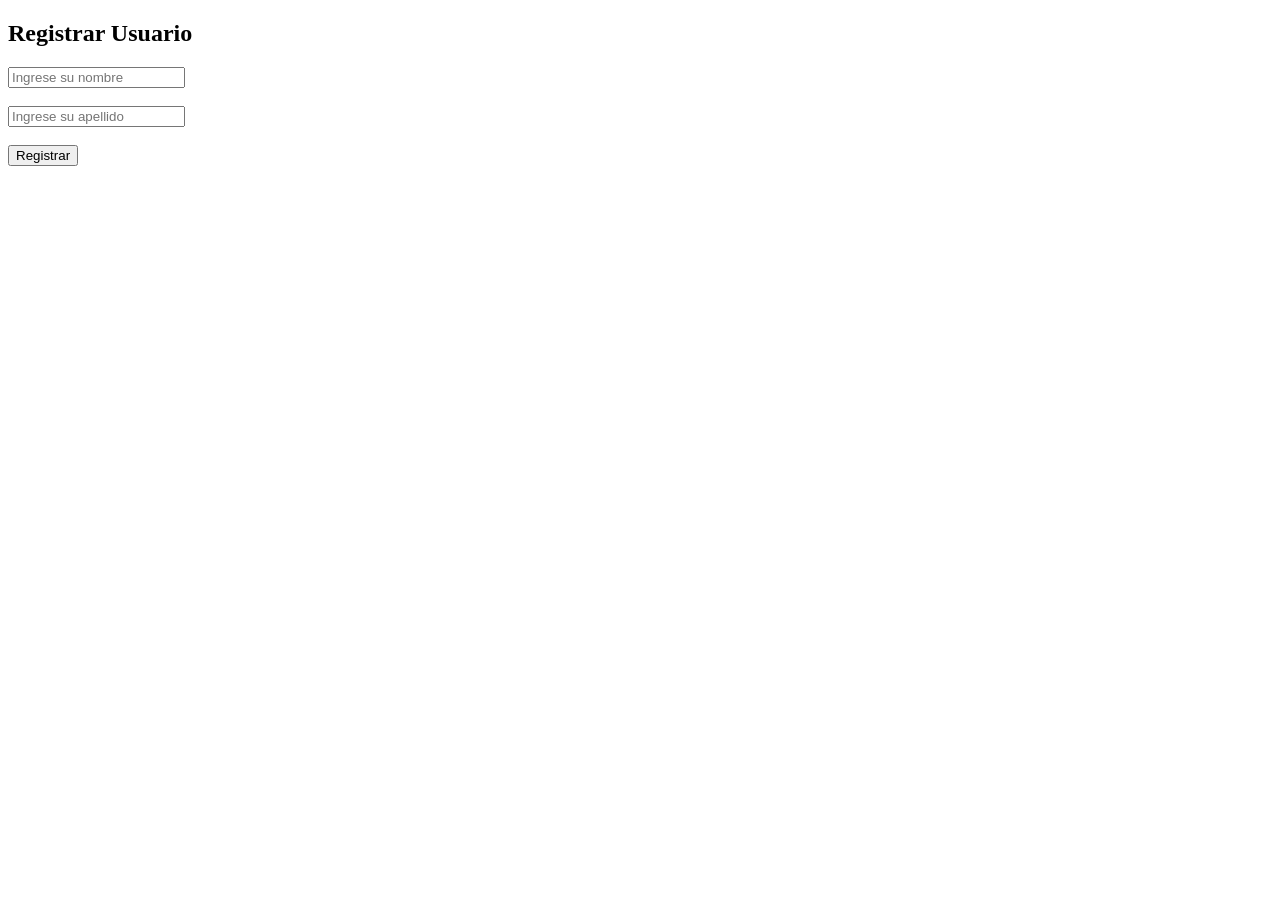
<file: tp-1/ejercicio-1/index.html>
<!DOCTYPE html>
<html lang="es">
<head>
    <meta charset="UTF-8">
    <title>Registro con Web Components</title>
</head>
<body>

    <h2>Registrar Usuario</h2>

    <registro-usuario></registro-usuario>

    <script src="registro.js"></script>
</body>
</html>
</file>
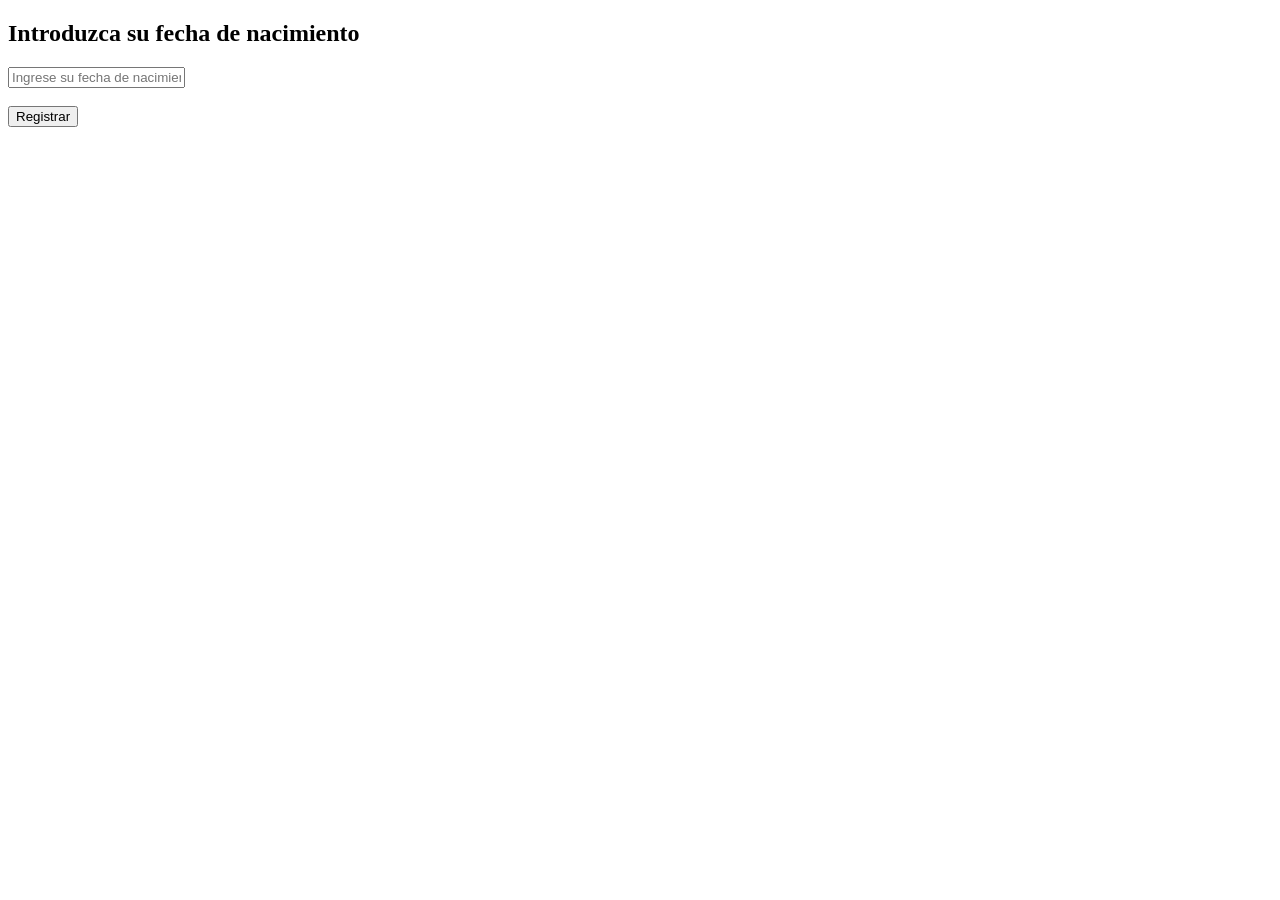
<file: tp-1/ejercicio-2/index.html>
<!DOCTYPE html>
<html lang="es">
<head>
    <meta charset="UTF-8">
    <title>Fecha de nacimiento</title>
</head>
<body>

    <h2>Introduzca su fecha de nacimiento</h2>

    <registro-usuario></registro-usuario>

    <script src="script.js"></script>
</body>
</html>
</file>
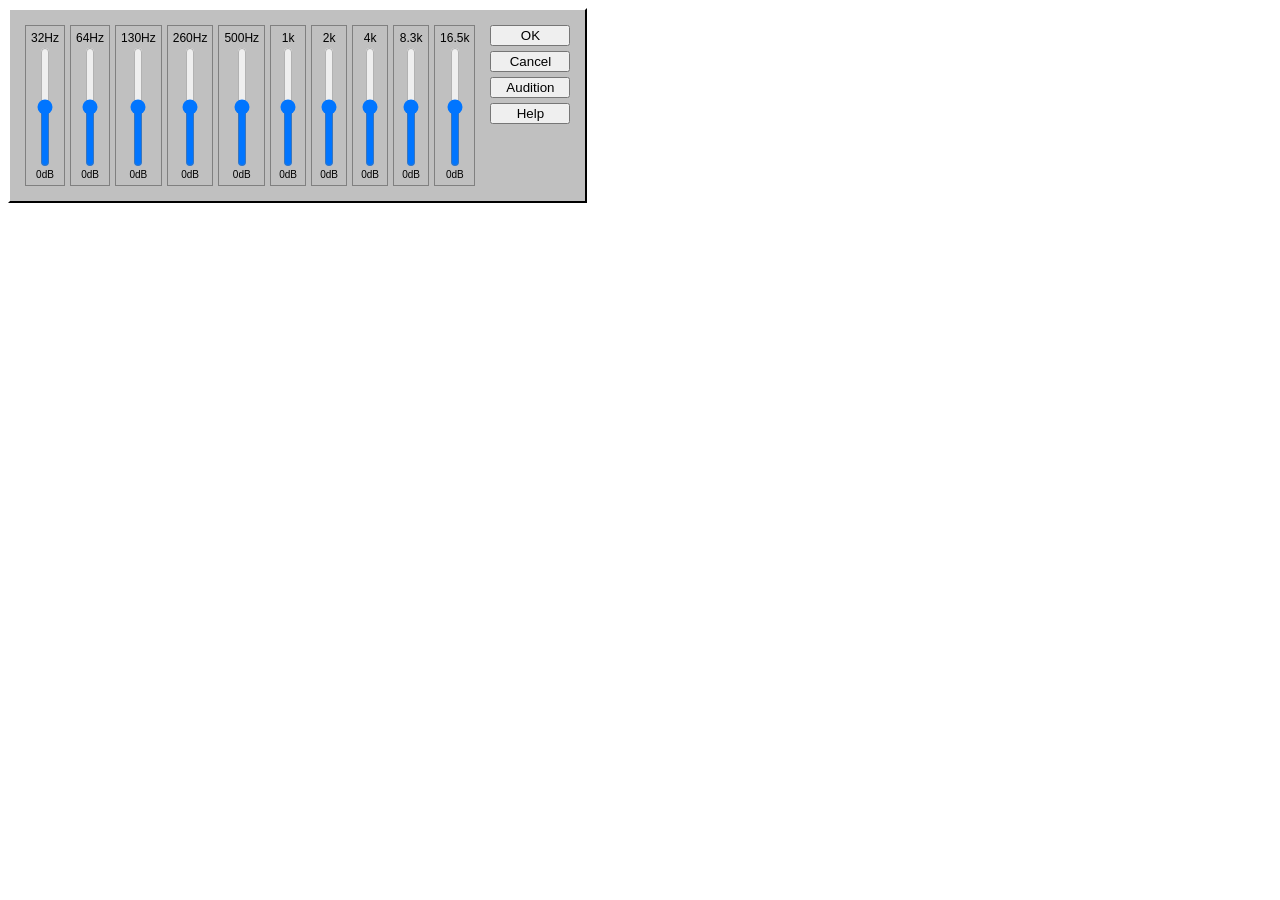
<file: tp-1/ejercicio-3/index.html>
<!DOCTYPE html>
<html lang="es">
<head>
    <meta charset="UTF-8">
    <meta name="viewport" content="width=device-width, initial-scale=1.0">
    <title>Equalizador Gráfico</title>
    <script src="script.js" defer></script>
</head>
<body>

    <equalizador-grafico></equalizador-grafico>

</body>
</html>
</file>
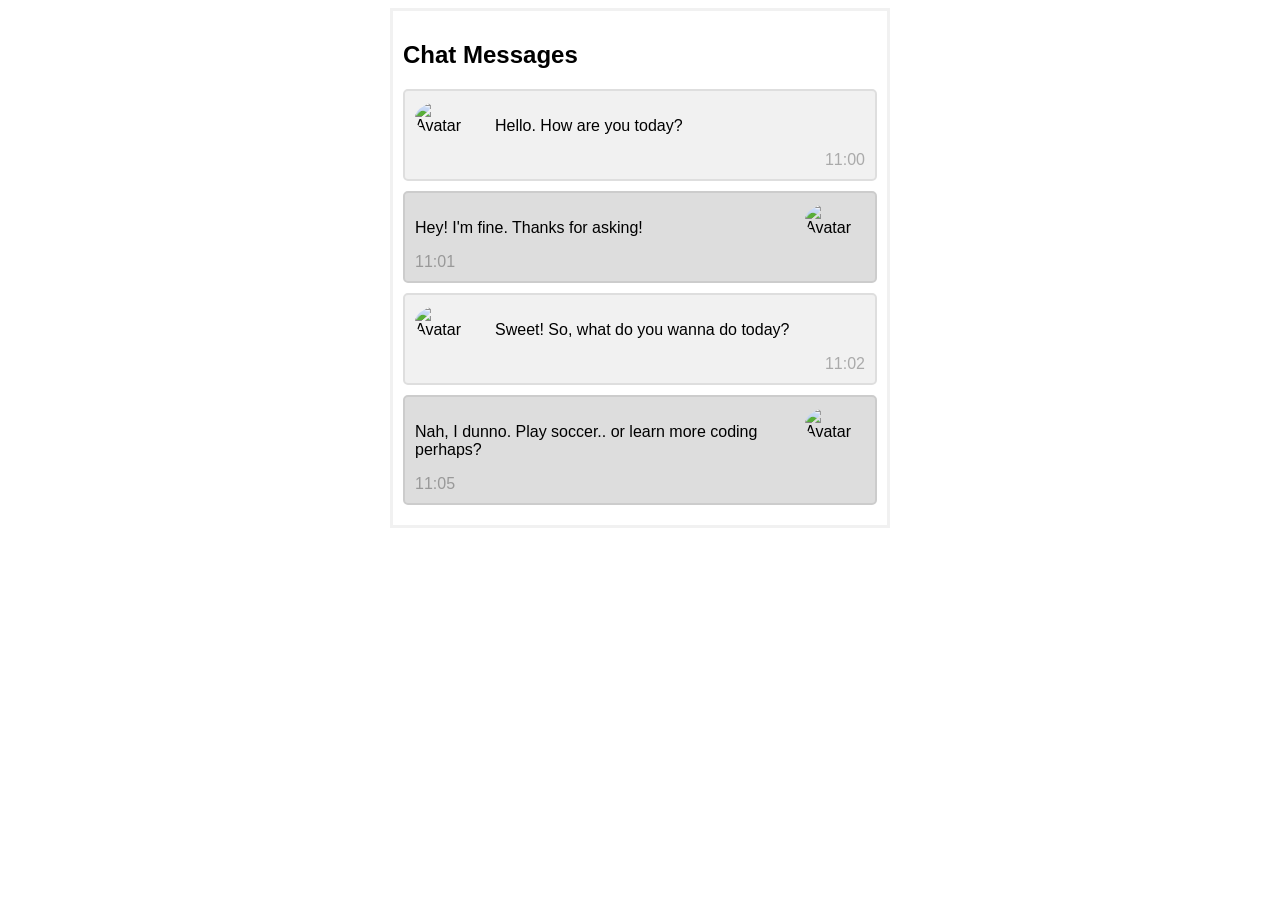
<file: tp-1/ejercicio-4/index.html>
<!DOCTYPE html>
<html lang="es">
<head>
    <meta charset="UTF-8">
    <meta name="viewport" content="width=device-width, initial-scale=1.0">
    <title>Ejercicio 4 - Chat Component</title>
    
    <script src="script.js" defer></script>
</head>
<body>

    <chat-component></chat-component>

</body>
</html>
</file>
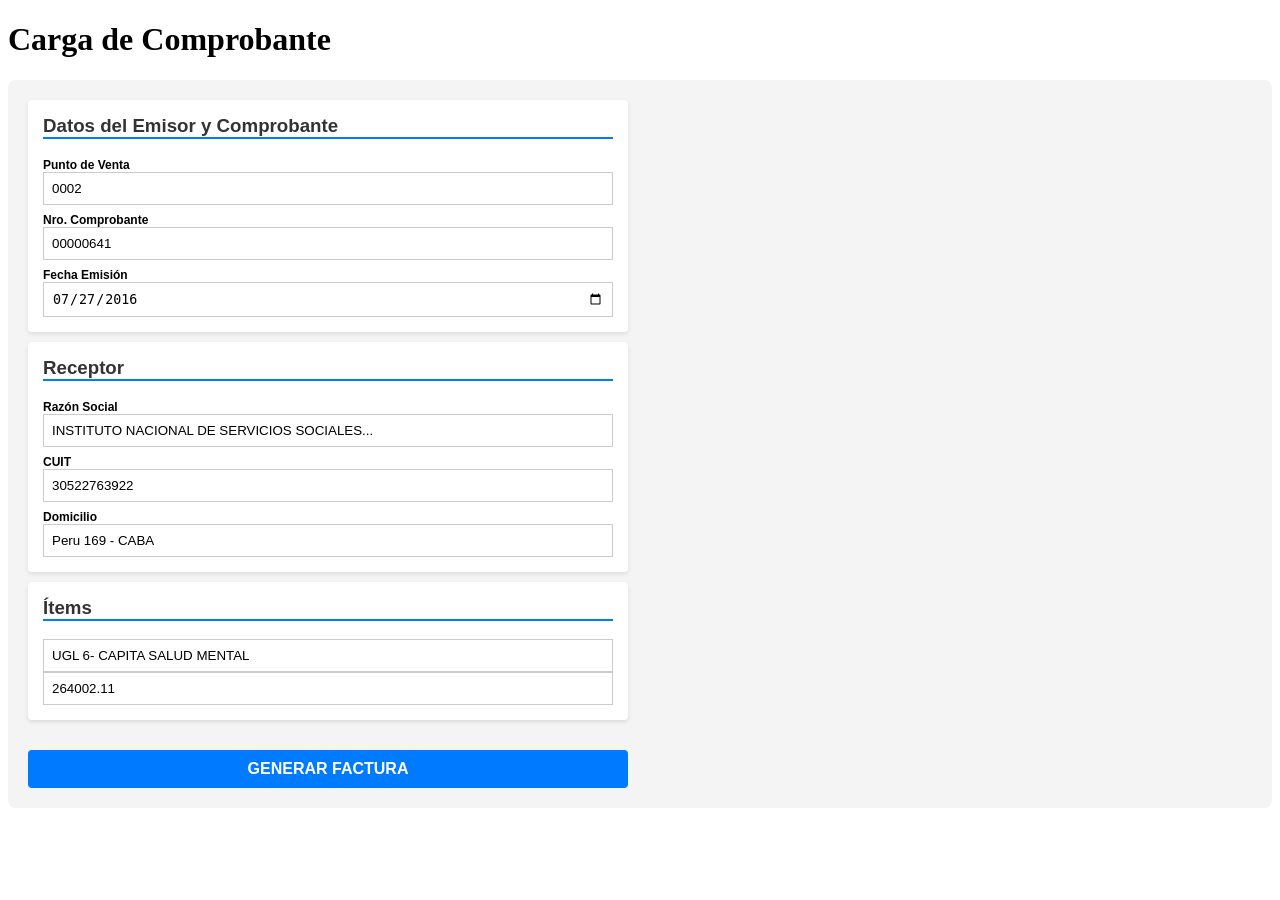
<file: tp-1/ejercicio-5a/index.html>
<!DOCTYPE html>
<html lang="es">
<head>
    <meta charset="UTF-8">
    <title>Generador de Factura AFIP</title>
</head>
<body>
    <h1>Carga de Comprobante</h1>
    <afip-form></afip-form>
    <script src="AfipForm.js"></script>
</body>
</html>
</file>
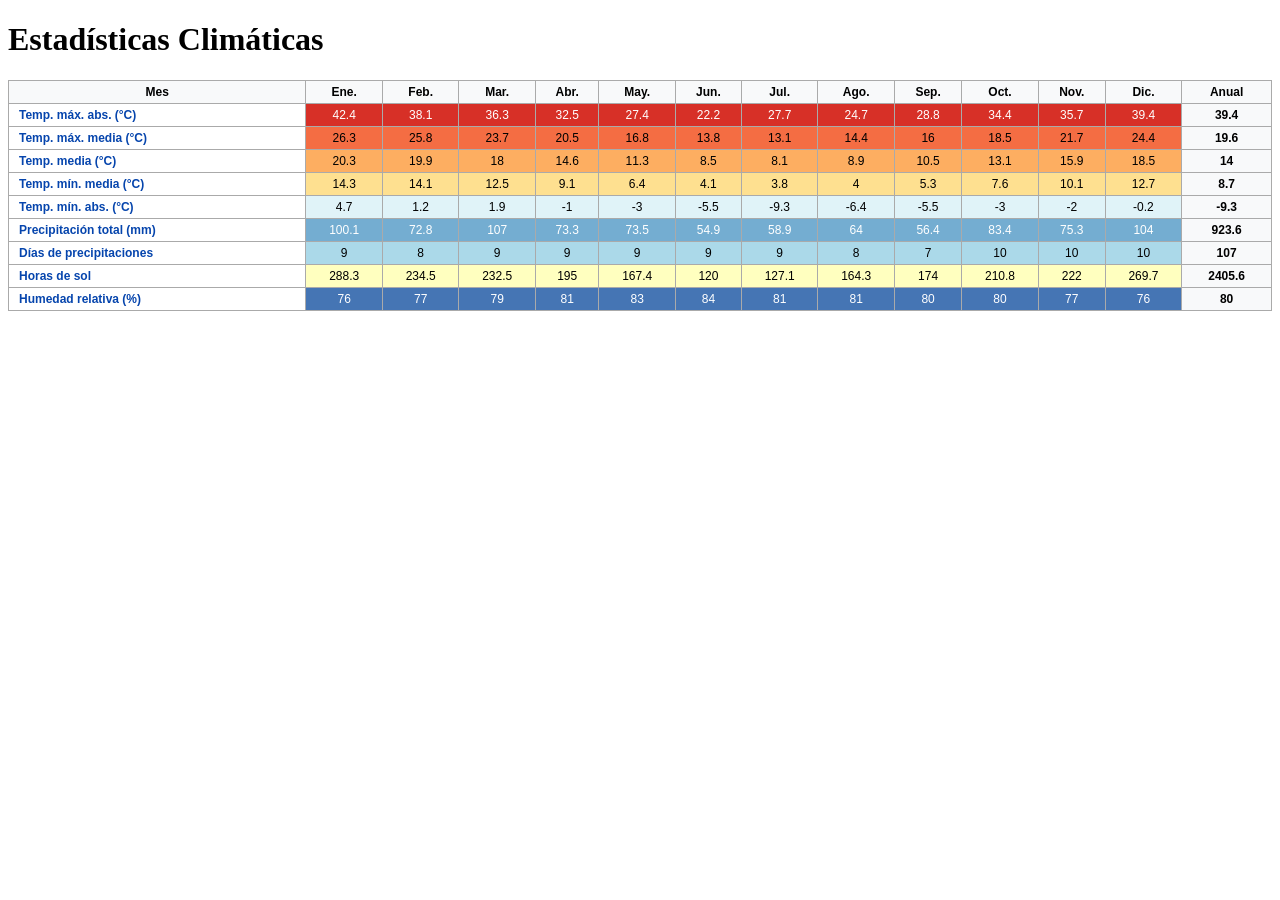
<file: tp-1/ejercicio-6/index.html>
<!DOCTYPE html>
<html lang="es">
<head>
    <meta charset="UTF-8">
    <title>Clima en Mar del Plata</title>
    <!-- Agregamos defer para asegurar que el script se ejecute cuando el HTML esté completamente leído -->
    <script src="ClimaMDP.js" defer></script>
</head>
<body>

    <h1>Estadísticas Climáticas</h1>
    
    <!-- Este es el punto de entrada en el DOM para tu componente -->
    <clima-mdp></clima-mdp>

</body>
</html>
</file>
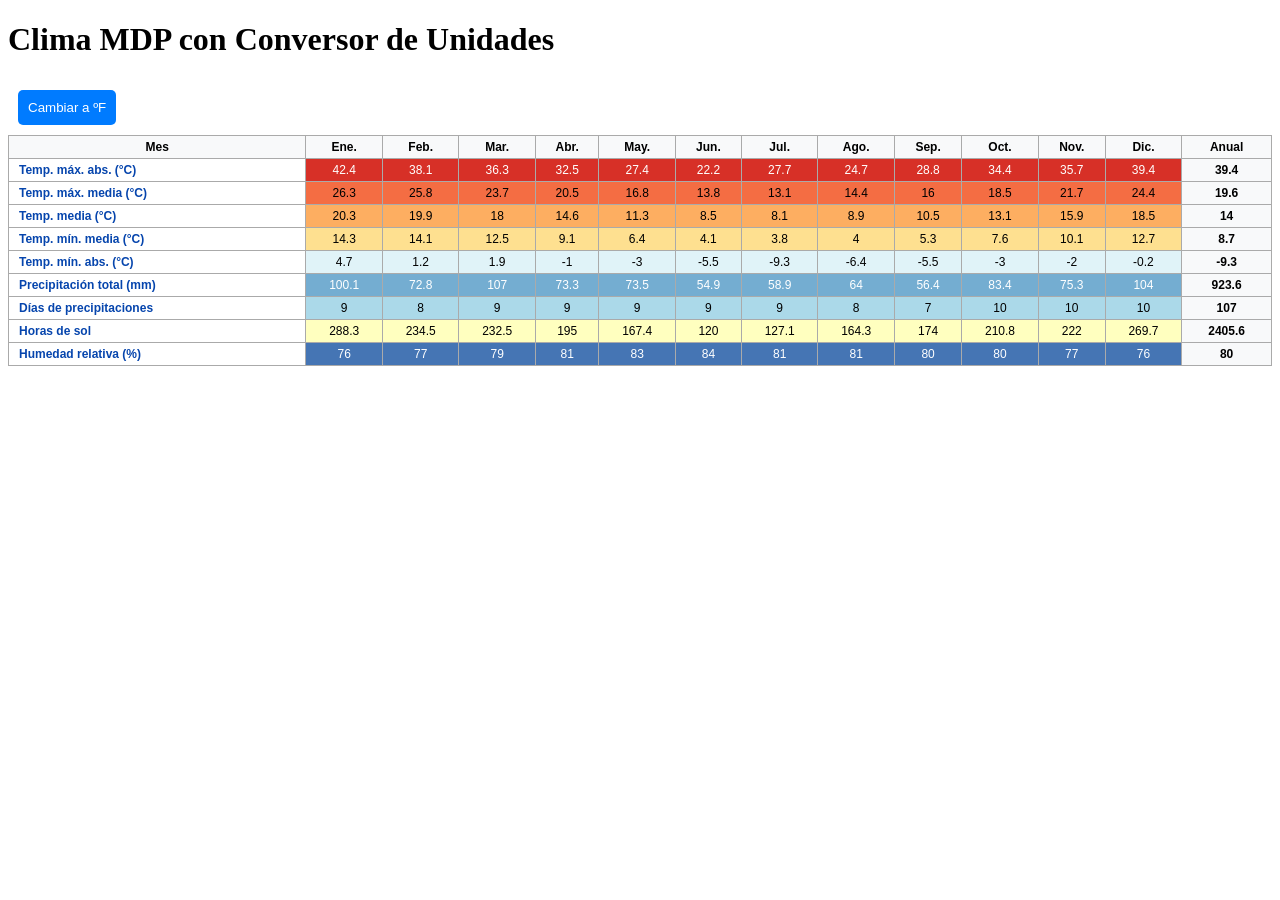
<file: tp-1/ejercicio-7/index.html>
<!DOCTYPE html>
<html lang="es">
<head>
    <meta charset="UTF-8">
    <title>Ejercicio 7 - Extensión de Componente</title>
    <!-- Agregamos defer a ambos para asegurar el orden correcto de carga y ejecución -->
    <script src="../ejercicio-6/ClimaMDP.js" defer></script>
    <script src="ClimaExtendido.js" defer></script>
</head>
<body>

    <h1>Clima MDP con Conversor de Unidades</h1>

    <!-- El punto de entrada de tu componente extendido -->
    <clima-extendido></clima-extendido>

</body>
</html>
</file>
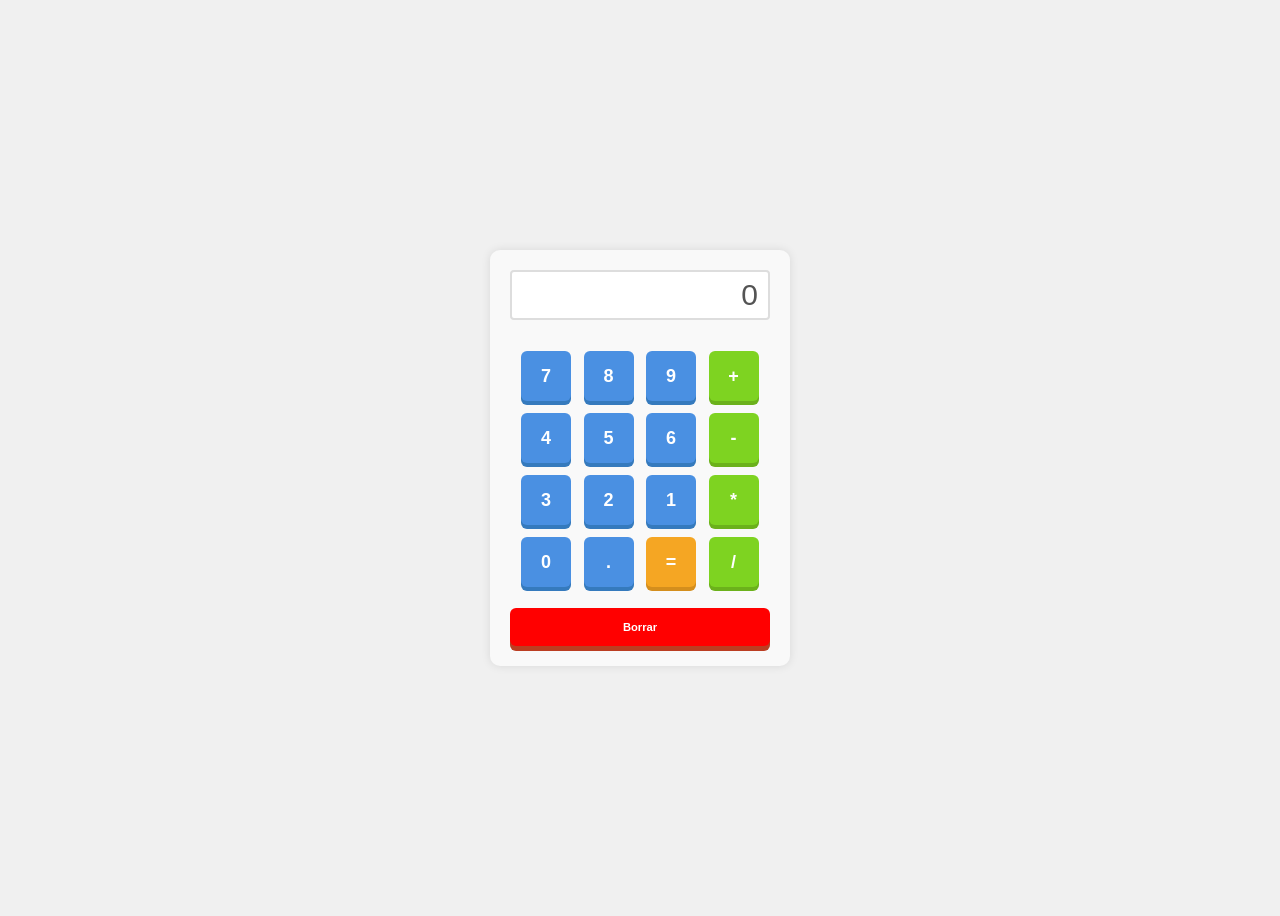
<file: unidad-1/actividad-1/index.html>
<!DOCTYPE html>
<html lang="es">
<head>
    <meta charset="UTF-8">
    <title>Calculadora Web</title>
    <link rel="stylesheet" href="style.css">
</head>
<body>

    <div class="calculadora-container">
        <input type="text" id="pantalla" value="0" disabled>

        <table>
            <tr>
                <td><button class="boton-num" onclick="presionar('7')">7</button></td>
                <td><button class="boton-num" onclick="presionar('8')">8</button></td>
                <td><button class="boton-num" onclick="presionar('9')">9</button></td>
                <td><button class="boton-op" onclick="presionar('+')">+</button></td>
            </tr>
            <tr>
                <td><button class="boton-num" onclick="presionar('4')">4</button></td>
                <td><button class="boton-num" onclick="presionar('5')">5</button></td>
                <td><button class="boton-num" onclick="presionar('6')">6</button></td>
                <td><button class="boton-op" onclick="presionar('-')">-</button></td>
            </tr>
            <tr>
                <td><button class="boton-num" onclick="presionar('3')">3</button></td>
                <td><button class="boton-num" onclick="presionar('2')">2</button></td>
                <td><button class="boton-num" onclick="presionar('1')">1</button></td>
                <td><button class="boton-op" onclick="presionar('*')">*</button></td>
            </tr>
            <tr>
                <td><button class="boton-num" onclick="presionar('0')">0</button></td>
                <td><button class="boton-num" onclick="presionar('.')">.</button></td>
                <td><button class="boton-igual" onclick="calcular()">=</button></td>
                <td><button class="boton-op" onclick="presionar('/')">/</button></td>
            </tr>
        </table>

        <button class="vestimenta-boton-borrar" onclick="borrar()">Borrar</button>
    </div>

    <script src="script.js"></script>
</body>
</html>
</file>
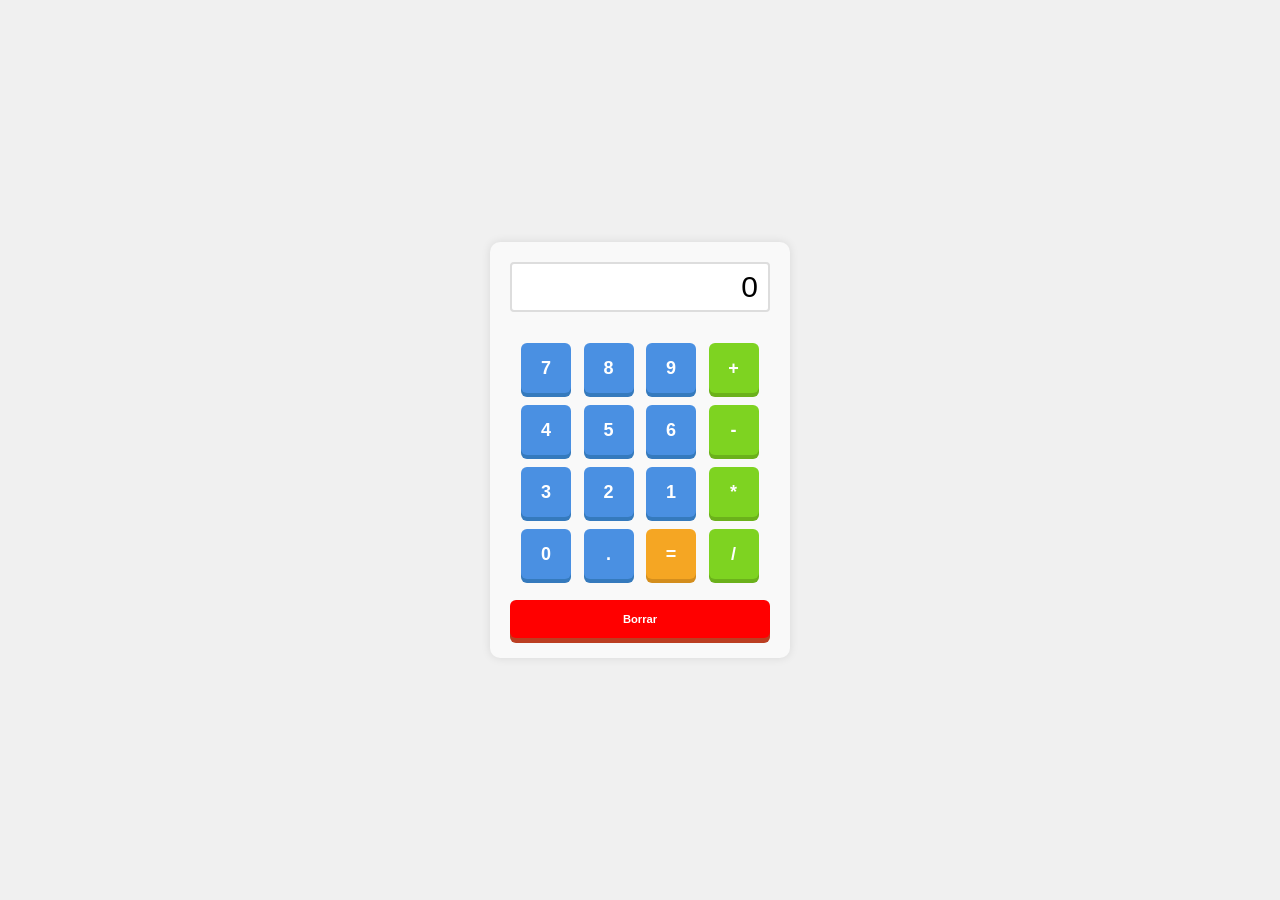
<file: unidad-1/actividad-2/index.html>
<!DOCTYPE html>
<html lang="es">
<head>
    <meta charset="UTF-8">
    <title>Calculadora WebComponent</title>
    <style>
        body {
            display: flex;
            justify-content: center;
            align-items: center;
            height: 100vh;
            margin: 0;
            background-color: #f0f0f0;
        }
    </style>
</head>
<body>

    <x-calculadora></x-calculadora>

    <script src="script.js"></script>
</body>
</html>
</file>
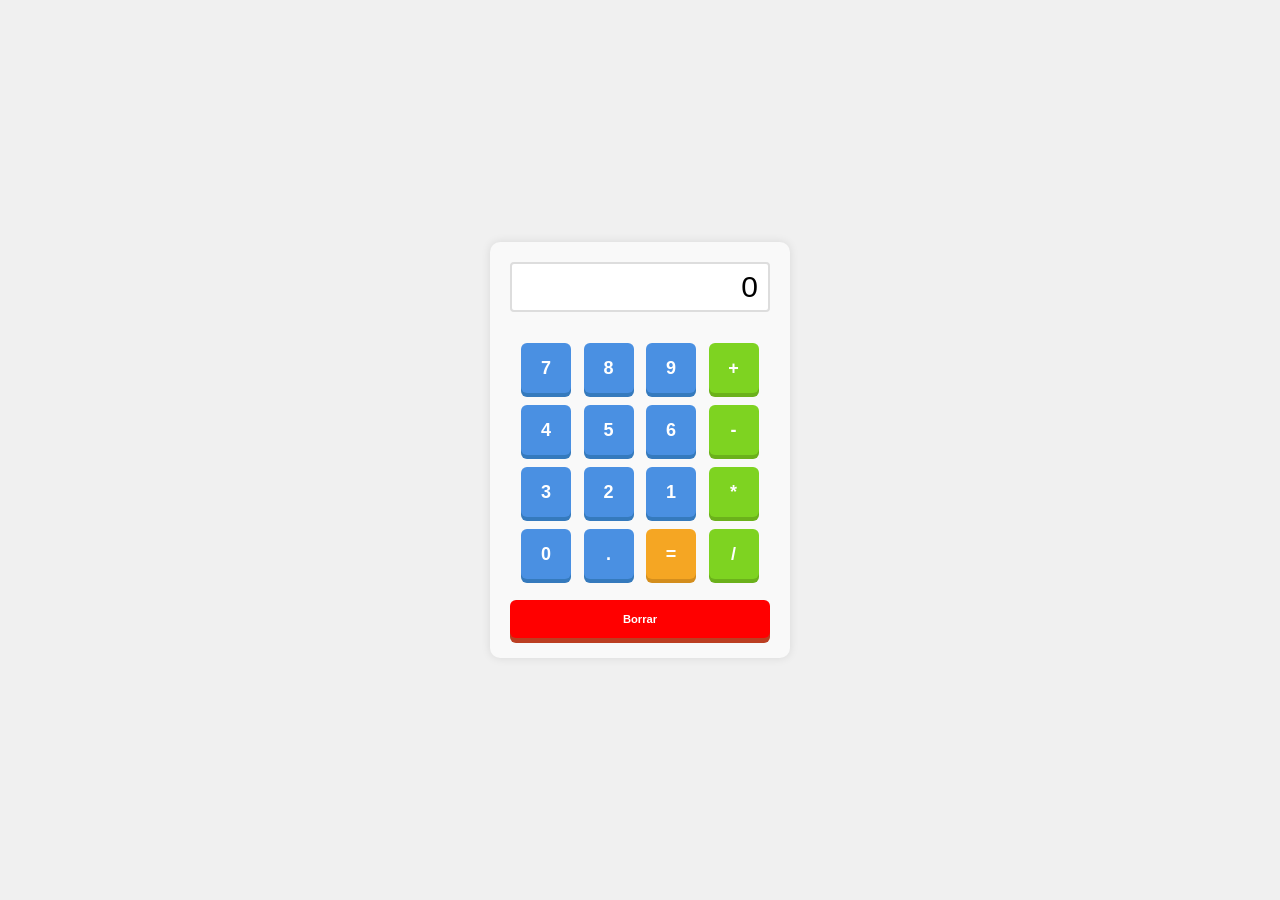
<file: unidad-2/actividad-1/index.html>
<!DOCTYPE html>
<html lang="es">
<head>
    <meta charset="UTF-8">
    <meta name="viewport" content="width=device-width, initial-scale=1.0">
    <title>Calculadora WebComponent MVC</title>
    <style>
        body {
            display: flex;
            justify-content: center;
            align-items: center;
            height: 100vh;
            margin: 0;
            background-color: #f0f0f0;
        }
    </style>
</head>
<body>

    <x-calculadora></x-calculadora>

    <script type="module" src="./script.js"></script>

</body>
</html>
</file>
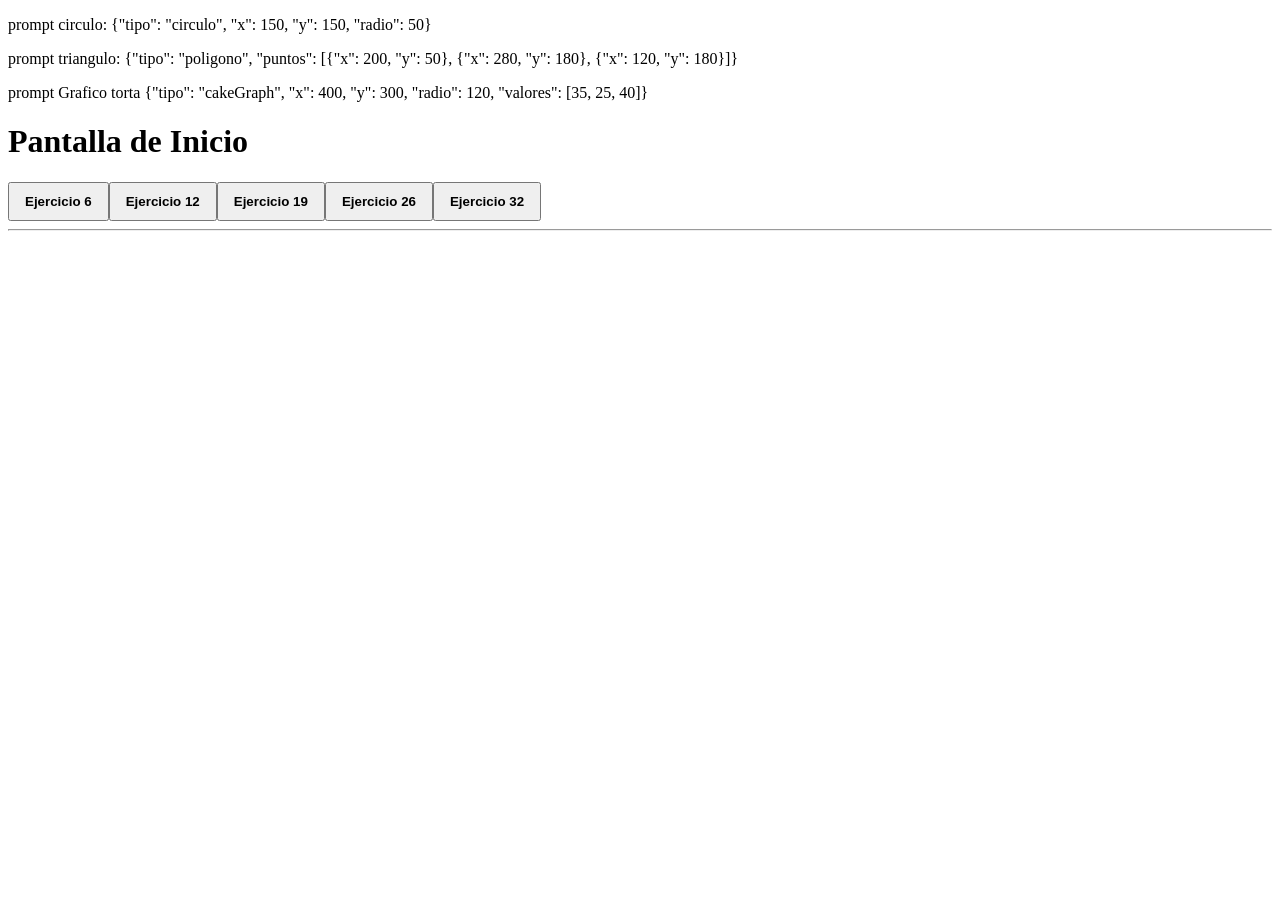
<file: unidad-4/canvas/index.html>
<!DOCTYPE html>
<html lang="es">

<head>
    <meta charset="utf-8" />
    <title>Ejercicios Unidad 4</title>
    <script src="MVCCanvas.js"></script>
    <script src="ejercicio-6.js"></script>
    <script src="ejercicio-12.js"></script>
    <script src="ejercicio-19.js"></script>
    <script src="ejercicio-26.js"></script>
    <script src="ejercicio-32.js"></script>
</head>

<body>
    <p> prompt circulo: {"tipo": "circulo", "x": 150, "y": 150, "radio": 50} </p>
    <p> prompt triangulo: {"tipo": "poligono", "puntos": [{"x": 200, "y": 50}, {"x": 280, "y": 180}, {"x": 120, "y": 180}]}</p>
    <p> prompt Grafico torta {"tipo": "cakeGraph", "x": 400, "y": 300, "radio": 120, "valores": [35, 25, 40]} </p>
</body>

<script>
function main() {
    // Título principal
    let h1 = document.createElement('h1');
    h1.innerText = 'Pantalla de Inicio';
    document.body.appendChild(h1);

    // Botón del Ejercicio 6
    let btnEj6 = document.createElement('button');
    btnEj6.innerText = 'Ejercicio 6';
    btnEj6.style.padding = '10px 15px';
    btnEj6.style.fontWeight = 'bold';
    btnEj6.style.cursor = 'pointer';

    btnEj6.onclick = () => {
        iniciarEjercicio6();
    };

    // Botón del Ejercicio 12
    let btnEj12 = document.createElement('button');
    btnEj12.innerText = 'Ejercicio 12';
    btnEj12.style.padding = '10px 15px';
    btnEj12.style.fontWeight = 'bold';
    btnEj12.style.cursor = 'pointer';

    btnEj12.onclick = () => {
        iniciarEjercicio12();
    };

    // Boton del Ejercicio 19
    let btnEj19 = document.createElement('button');
    btnEj19.innerText = 'Ejercicio 19';
    btnEj19.style.padding = '10px 15px';
    btnEj19.style.fontWeight = 'bold';
    btnEj19.style.cursor = 'pointer';

    btnEj19.onclick = () => {
        iniciarEjercicio19();
    }

    // Botón del Ejercicio 26
    let btnEj26 = document.createElement('button');
    btnEj26.innerText = 'Ejercicio 26';
    btnEj26.style.padding = '10px 15px';
    btnEj26.style.fontWeight = 'bold';
    btnEj26.style.cursor = 'pointer';

    btnEj26.onclick = () => {
        iniciarEjercicio26();
    };

    // Botón del Ejercicio 32
    let btnEj32 = document.createElement('button');
    btnEj32.innerText = 'Ejercicio 32';
    btnEj32.style.padding = '10px 15px';
    btnEj32.style.fontWeight = 'bold';
    btnEj32.style.cursor = 'pointer';

    btnEj32.onclick = () => {
        iniciarEjercicio32();
    };



    document.body.appendChild(btnEj6);
    document.body.appendChild(btnEj12);
    document.body.appendChild(btnEj19);
    document.body.appendChild(btnEj26);
    document.body.appendChild(btnEj32);
    document.body.appendChild(document.createElement('hr'));
}

window.onload = main;
</script>

</html>
</file>
<file: unidad-1/actividad-1/style.css>
body {
    display: flex;
    justify-content: center;
    align-items: center;
    height: 100vh;
    background-color: #f0f0f0;
    font-family: Arial, sans-serif;
}

.calculadora-container {
    background-color: #f9f9f9;
    padding: 20px;
    border-radius: 10px;
    box-shadow: 0px 0px 10px rgba(0,0,0,0.1);
    width: 260px;
}

/* Pantalla */
#pantalla {
    width: 100%;
    height: 50px;
    font-size: 30px;
    text-align: right;
    margin-bottom: 20px;
    padding-right: 10px;
    box-sizing: border-box;
    border: 2px solid #ddd;
    border-radius: 4px;
    background: white;
}

/* Estilo general de botones */
button {
    width: 50px;
    height: 50px;
    border: none;
    border-radius: 6px;
    font-weight: bold;
    font-size: 18px;
    cursor: pointer;
    transition: transform 0.1s;
}

button:active {
    transform: translateY(3px);
    box-shadow: none !important;
}

/* Colores específicos */
.boton-num {
    background-color: #4A90E2;
    color: white;
    box-shadow: 0px 4px #357ABD;
}

.boton-op {
    background-color: #7ED321;
    color: white;
    box-shadow: 0px 4px #6BB11B;
}

.boton-igual {
    background-color: #F5A623;
    color: white;
    box-shadow: 0px 4px #D48E1D;
}

.vestimenta-boton-borrar {
    color: white;
    font-family: arial;
    font-weight: bold;
    font-size: 70%;
    background-color: red;
    box-shadow: 0px 5px #BB3E22;
    width: 100%;
    height: 38px;
    border-radius: 6px;
    border-color: #BB3E22;
    margin-top: 10px;
}

table {
    width: 100%;
    border-spacing: 10px;
}
</file>
